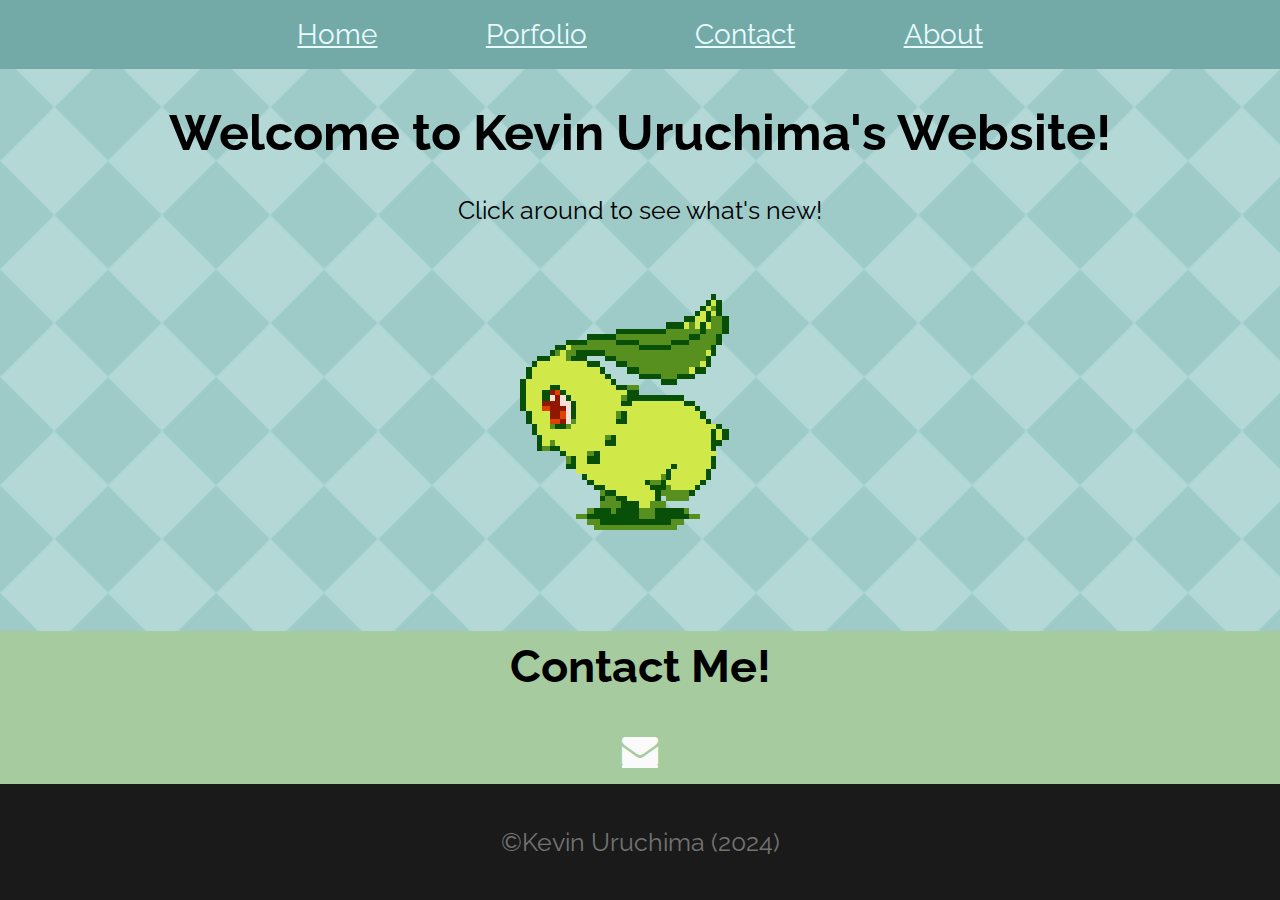
<file: index.html>
<!DOCTYPE html>
<html>
<head>
  <title>Welcome to My Website!</title>
  <link rel="icon" type="image/png" href="imgs/favicon.png">
  <meta charset="utf-8">
  <meta name="viewport" content="width=device-width,initial-scale=1">
<link rel="stylesheet" href="layout.css">
<link rel="stylesheet" href="https://cdnjs.cloudflare.com/ajax/libs/font-awesome/4.7.0/css/font-awesome.min.css">
</head>
<body>
<div class="topnav" id="myTopnav">
  <a href="index.html" class="active">Home</a>
  <a href="porfolio.html">Porfolio</a>
  <a href="contact.html">Contact</a>
  <a href="about.html">About</a>
  <a href="javascript:void(0);" class="icon" onclick="myFunction()">
    <i class="fa fa-bars"></i>
  </a>
</div>
<div class="text">
<h1> Welcome to Kevin Uruchima's Website!</h1>
<p> Click around to see what's new!</p>
<div class="home">
<a href="porfolio.html"><img src="imgs/Chikorita2.gif"></a>
</div>
</div>
</body>

<footer class="writeFooter">
  <div class="container"></div>
    <div id="contact">
      <h1>Contact Me!</h1>
      <a href="mailto:kevinuru11@gmail.com" class="fa fa-envelope" title="E-mail" aria-hidden="true"></a><span class="sr-only">E-mail</span>
    </div>
        <div class="copyright"><p id="date">©Kevin Uruchima (2024)</p></div>
</footer> 
  <script>
function myFunction() {
  var x = document.getElementById("myTopnav");
  if (x.className === "topnav") {
    x.className += " responsive";
  } else {
    x.className = "topnav";
  }
}
</script>
  </div>
</footer>
</html>
</file>
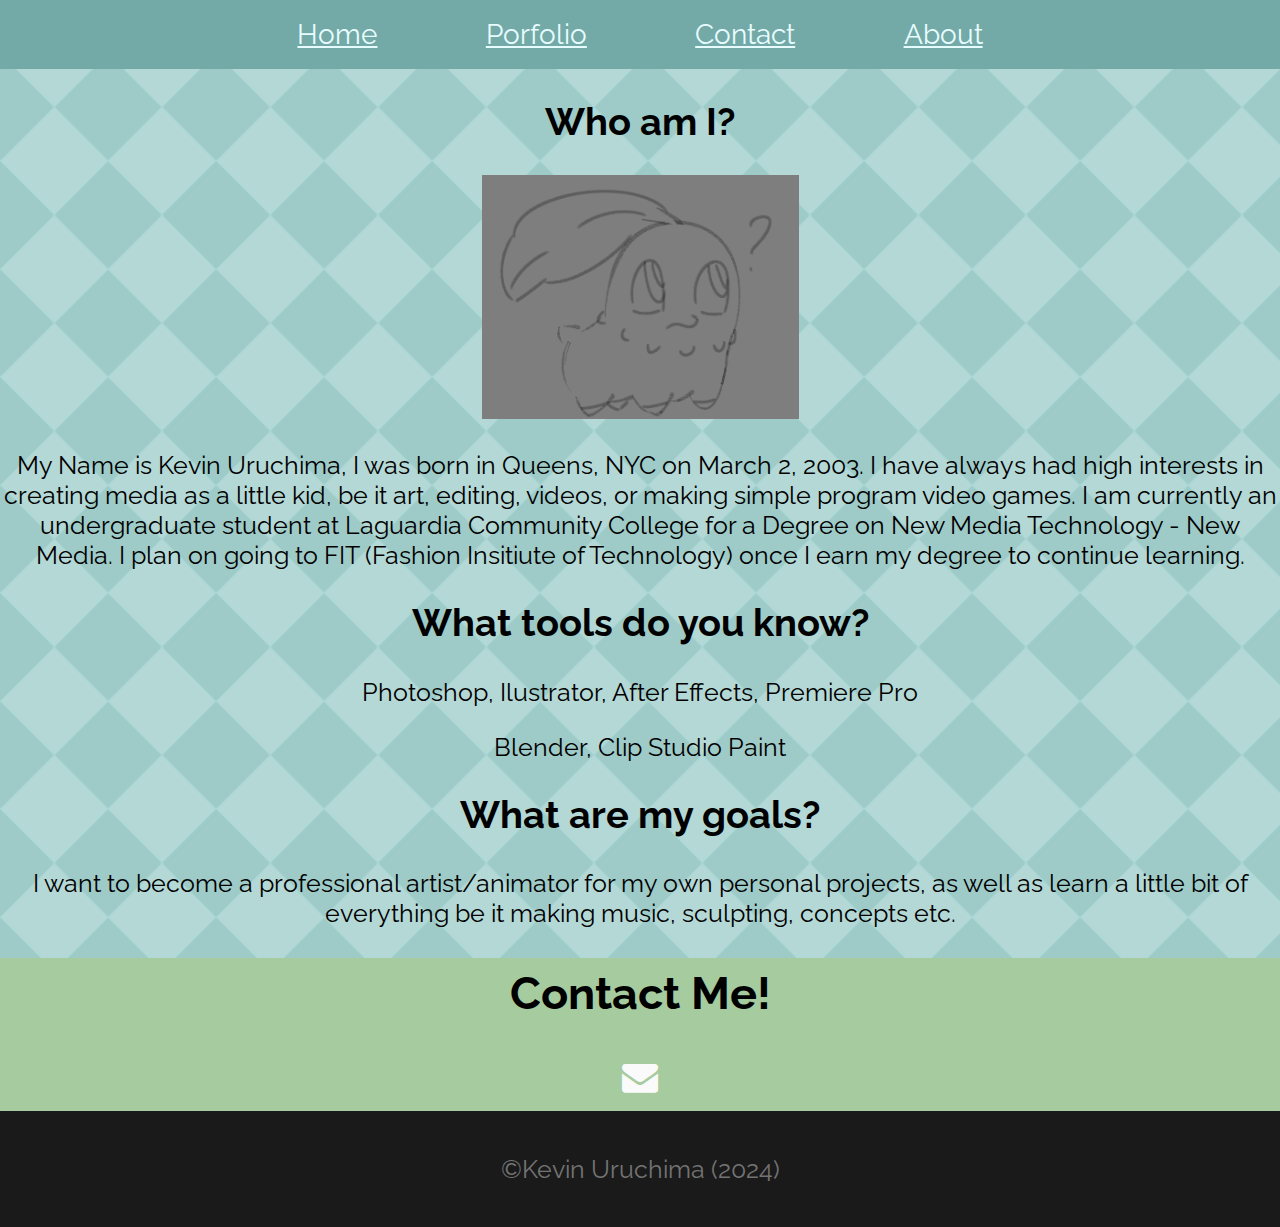
<file: about.html>
<!DOCTYPE html>
<html>
<head>
  <title>Welcome to Kevin's Website!</title>
  <link rel="icon" type="image/png" href="imgs/favicon.png">
  <meta charset="utf-8">
  <meta name="viewport" content="width=device-width,initial-scale=1">
<link rel="stylesheet" href="layout.css">
<link rel="stylesheet" href="https://cdnjs.cloudflare.com/ajax/libs/font-awesome/4.7.0/css/font-awesome.min.css">
</head>
<body>

<div class="topnav" id="myTopnav">
  <a href="index.html" class="active">Home</a>
  <a href="porfolio.html">Porfolio</a>
  <a href="contact.html">Contact</a>
  <a href="about.html">About</a>
  <a href="javascript:void(0);" class="icon" onclick="myFunction()">
    <i class="fa fa-bars"></i>
  </a>
</div>
<div class="text">
  <h2> Who am I? </h2>
  <div class="home">
  <img src="imgs/question.png" width="317" height="244">
</div>
  <p>My Name is Kevin Uruchima, I was born in Queens, NYC on March 2, 2003. I have always had high interests in creating media as a little kid, be it art, editing, videos, or making simple program video games. I am currently an undergraduate student at Laguardia Community College for a Degree on New Media Technology - New Media. I plan on going to FIT (Fashion Insitiute of Technology) once I earn my degree to continue learning.</p>
  <h2> What tools do you know? </h2>
    <p>
    Photoshop, Ilustrator, After Effects, Premiere Pro
  </p>
  <p>
    Blender, Clip Studio Paint
  </p>
  <h2> What are my goals? </h2>
  I want to become a professional artist/animator for my own personal projects, as well as learn a little bit of everything be it making music, sculpting, concepts etc.
</div>
<script>
function myFunction() {
  var x = document.getElementById("myTopnav");
  if (x.className === "topnav") {
    x.className += " responsive";
  } else {
    x.className = "topnav";
  }
}
</script>
</body>
<footer class="writeFooter">
    <div id="contact">
      <h1>Contact Me!</h1>
      <a href="mailto:kevinuru11@gmail.com" class="fa fa-envelope" title="E-mail" aria-hidden="true"></a><span class="sr-only">E-mail</span>
    </div>
        <div class="copyright"><p id="date">©Kevin Uruchima (2024)</p></div>
</footer> 
  
  </div>
</footer>
</html>
</file>
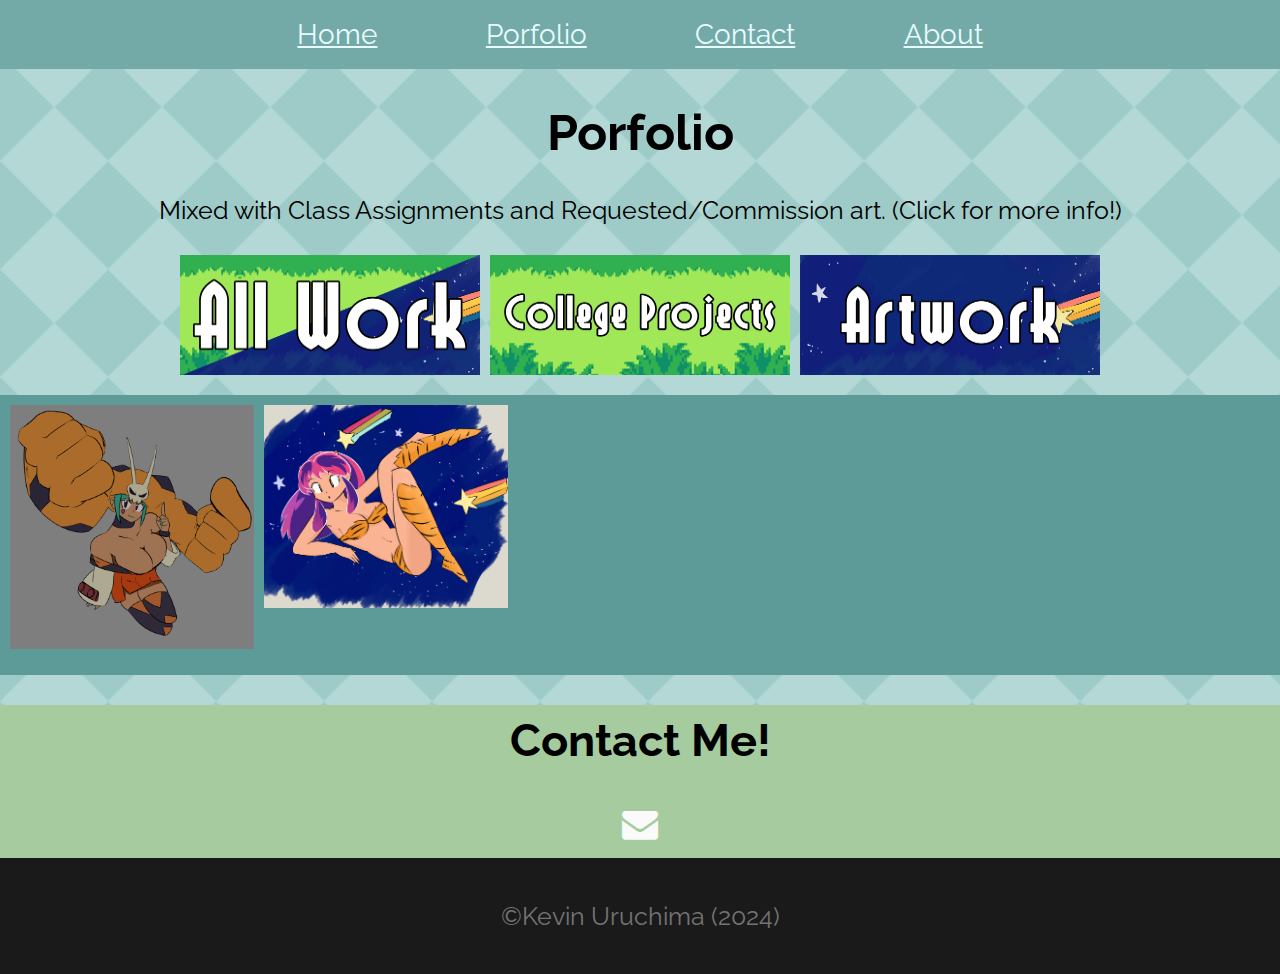
<file: artwork.html>
<!DOCTYPE html>
<html>
<head>
  <title>Welcome to Kevin's Website!</title>
  <link rel="icon" type="image/png" href="imgs/favicon.png">
  <meta charset="utf-8">
  <meta name="viewport" content="width=device-width,initial-scale=1">
<link rel="stylesheet" href="layout.css">
<link rel="stylesheet" href="https://cdnjs.cloudflare.com/ajax/libs/font-awesome/4.7.0/css/font-awesome.min.css">
</head>
<body>
<div class="topnav" id="myTopnav">
  <a href="index.html" class="active">Home</a>
  <a href="porfolio.html">Porfolio</a>
  <a href="contact.html">Contact</a>
  <a href="about.html">About</a>
  <a href="javascript:void(0);" class="icon" onclick="myFunction()">
    <i class="fa fa-bars"></i>
  </a>
</div>
<div class="text">
  <h1> Porfolio </h1>
  <p> Mixed with Class Assignments and Requested/Commission art. (Click for more info!)</p>
  <div class="gallerylinks newsmargin">
     <div>
      <a class="basicbutton allworkbutton" href="porfolio.html">
      </a>
  </div>
    <div>
      <a class="basicbutton projectsbutton" href="collegeprojects.html">
      </a>
  </div>
    <div>
      <a class="basicbutton artworkbutton" href="artwork.html">
      </a>
  </div>
</div>
<div id="flex">
	<main>
		<center>
<div class="gallery">
<div>
	<a href="art/cerebella.html"><img src="imgs/cerebellaweb.png"></a>
</div>
<div>
<div>
  <a href="art/lum4.html"><img src="imgs/Lum4.png"></a>
</div>
<script>
function myFunction() {
  var x = document.getElementById("myTopnav");
  if (x.className === "topnav") {
    x.className += " responsive";
  } else {
    x.className = "topnav";
  }
}
</script>
</main>
</center>
</body>
<footer class="writeFooter">
    <div id="contact">
      <h1>Contact Me!</h1>
      <a href="mailto:kevinuru11@gmail.com" class="fa fa-envelope" title="E-mail" aria-hidden="true"></a><span class="sr-only">E-mail</span>
    </div>
        <div class="copyright"><p id="date">©Kevin Uruchima (2024)</p></div>
</footer> 
  
  </div>
</footer>
</html>
</file>
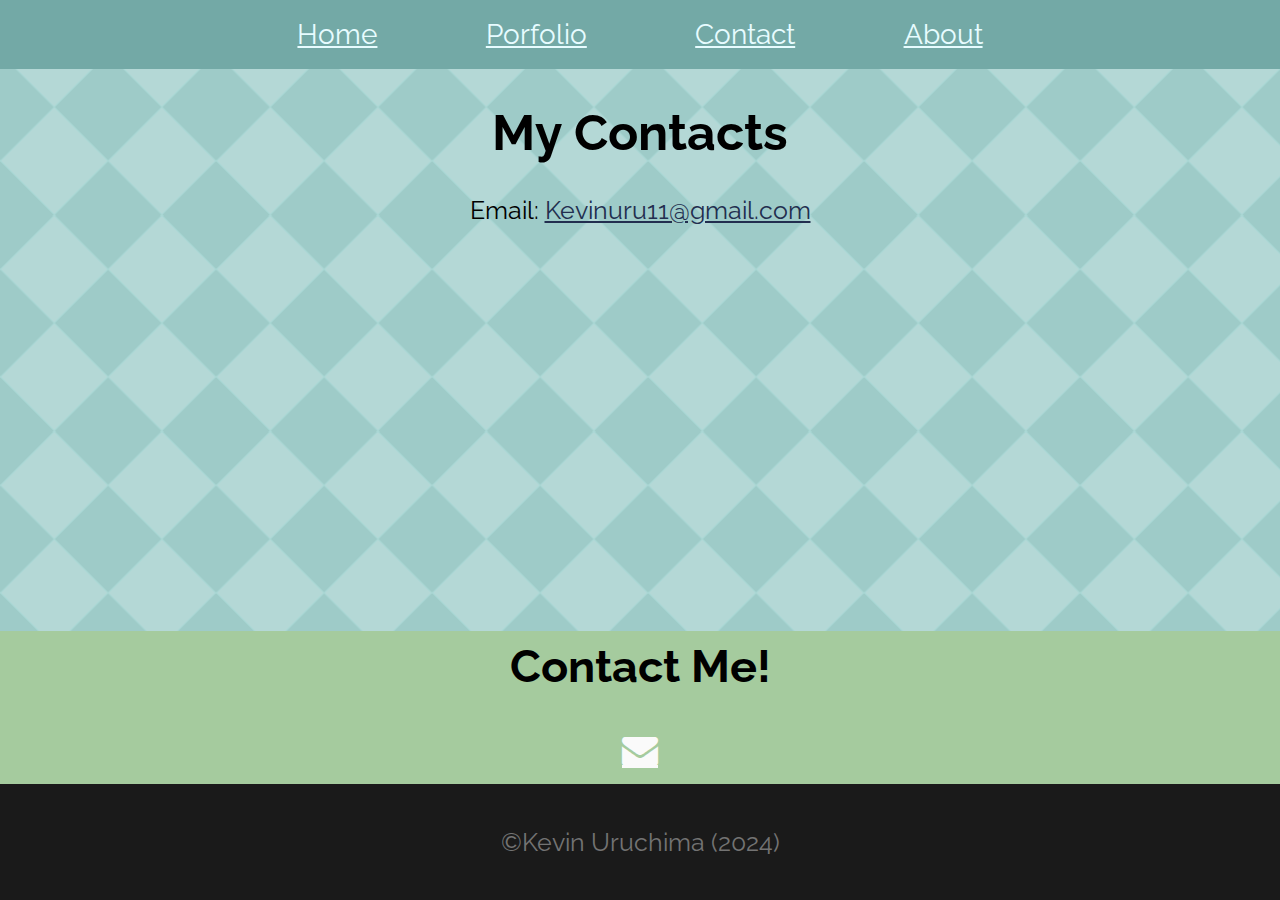
<file: contact.html>
<!DOCTYPE html>
<html>
<head>
  <title>Welcome to Kevin's Website!</title>
  <link rel="icon" type="image/png" href="imgs/favicon.png">
  <meta charset="utf-8">
  <meta name="viewport" content="width=device-width,initial-scale=1">
<link rel="stylesheet" href="layout.css">
<link rel="stylesheet" href="https://cdnjs.cloudflare.com/ajax/libs/font-awesome/4.7.0/css/font-awesome.min.css">
</head>
<body>
<div class="topnav" id="myTopnav">
  <a href="home.html" class="active">Home</a>
  <a href="porfolio.html">Porfolio</a>
  <a href="contact.html">Contact</a>
  <a href="about.html">About</a>
  <a href="javascript:void(0);" class="icon" onclick="myFunction()">
    <i class="fa fa-bars"></i>
  </a>
</div>
<div class="text">
<h1> My Contacts </h1>
<div class="color">
  <p>
Email: <a href="mailto:Kevinuru11@gmail.com">Kevinuru11@gmail.com</a>
<p>
</div>
</div>



<script>
function myFunction() {
  var x = document.getElementById("myTopnav");
  if (x.className === "topnav") {
    x.className += " responsive";
  } else {
    x.className = "topnav";
  }
}
</script>
  
<footer class="writeFooter">
  <div class="container"></div>
    <div id="contact">
      <h1>Contact Me!</h1>
      <a href="mailto:kevinuru11@gmail.com" class="fa fa-envelope" title="E-mail" aria-hidden="true"></a><span class="sr-only">E-mail</span>
    </div>
        <div class="copyright"><p id="date">©Kevin Uruchima (2024)</p></div>
</footer> 
  <script>
function myFunction() {
  var x = document.getElementById("myTopnav");
  if (x.className === "topnav") {
    x.className += " responsive";
  } else {
    x.className = "topnav";
  }
}
</script>
  </div>
</footer>
</html>
</file>
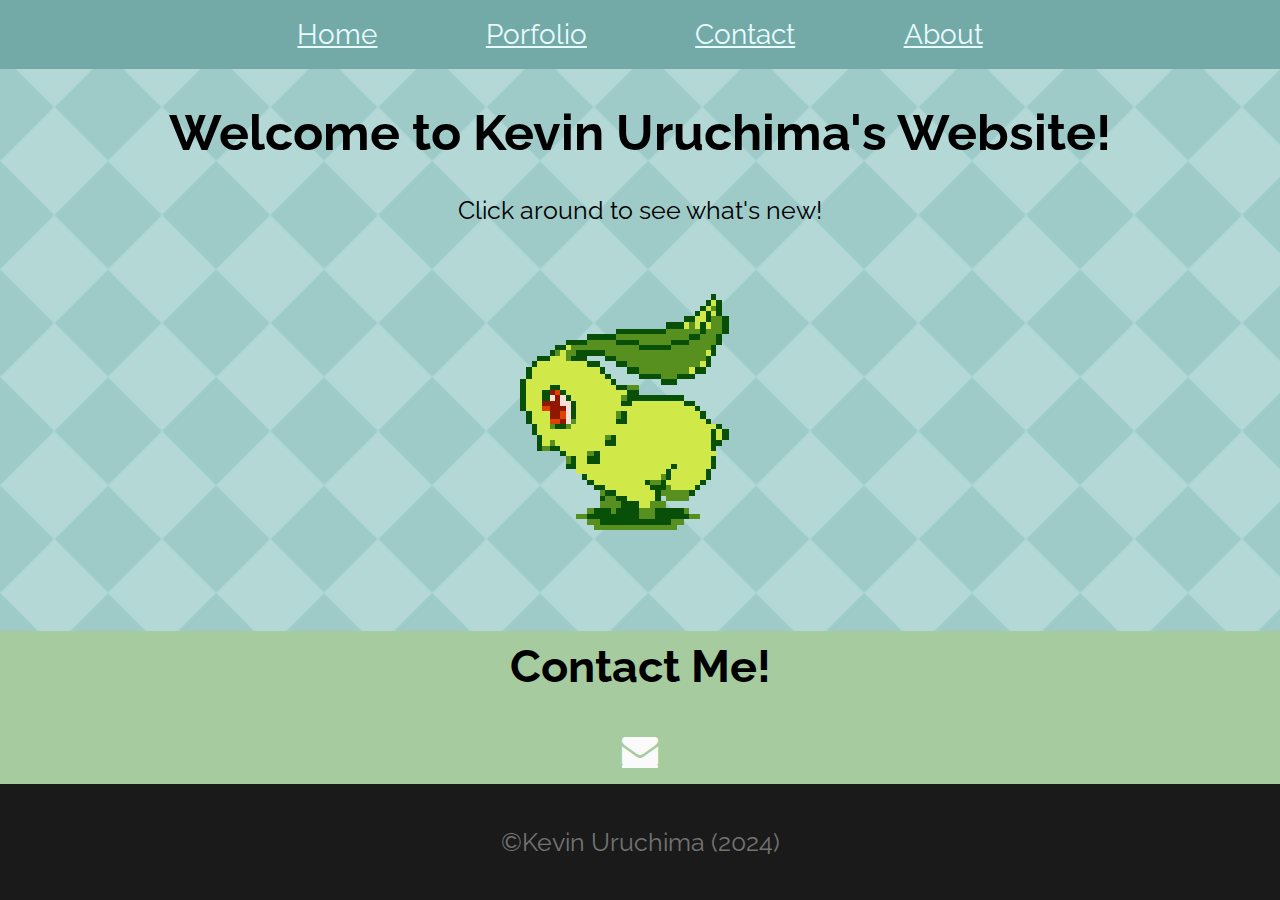
<file: home.html>
<!DOCTYPE html>
<html>
<head>
  <title>Welcome to My Website!</title>
  <link rel="icon" type="image/png" href="imgs/favicon.png">
  <meta charset="utf-8">
  <meta name="viewport" content="width=device-width,initial-scale=1">
<link rel="stylesheet" href="layout.css">
<link rel="stylesheet" href="https://cdnjs.cloudflare.com/ajax/libs/font-awesome/4.7.0/css/font-awesome.min.css">
</head>
<body>
<div class="topnav" id="myTopnav">
  <a href="home.html" class="active">Home</a>
  <a href="porfolio.html">Porfolio</a>
  <a href="contact.html">Contact</a>
  <a href="about.html">About</a>
  <a href="javascript:void(0);" class="icon" onclick="myFunction()">
    <i class="fa fa-bars"></i>
  </a>
</div>
<div class="text">
<h1> Welcome to Kevin Uruchima's Website!</h1>
<p> Click around to see what's new!</p>
<div class="home">
<a href="porfolio.html"><img src="imgs/Chikorita2.gif"></a>
</div>
</div>
</body>

<footer class="writeFooter">
  <div class="container"></div>
    <div id="contact">
      <h1>Contact Me!</h1>
      <a href="mailto:kevinuru11@gmail.com" class="fa fa-envelope" title="E-mail" aria-hidden="true"></a><span class="sr-only">E-mail</span>
    </div>
        <div class="copyright"><p id="date">©Kevin Uruchima (2024)</p></div>
</footer> 
  <script>
function myFunction() {
  var x = document.getElementById("myTopnav");
  if (x.className === "topnav") {
    x.className += " responsive";
  } else {
    x.className = "topnav";
  }
}
</script>
  </div>
</footer>
</html>
</file>
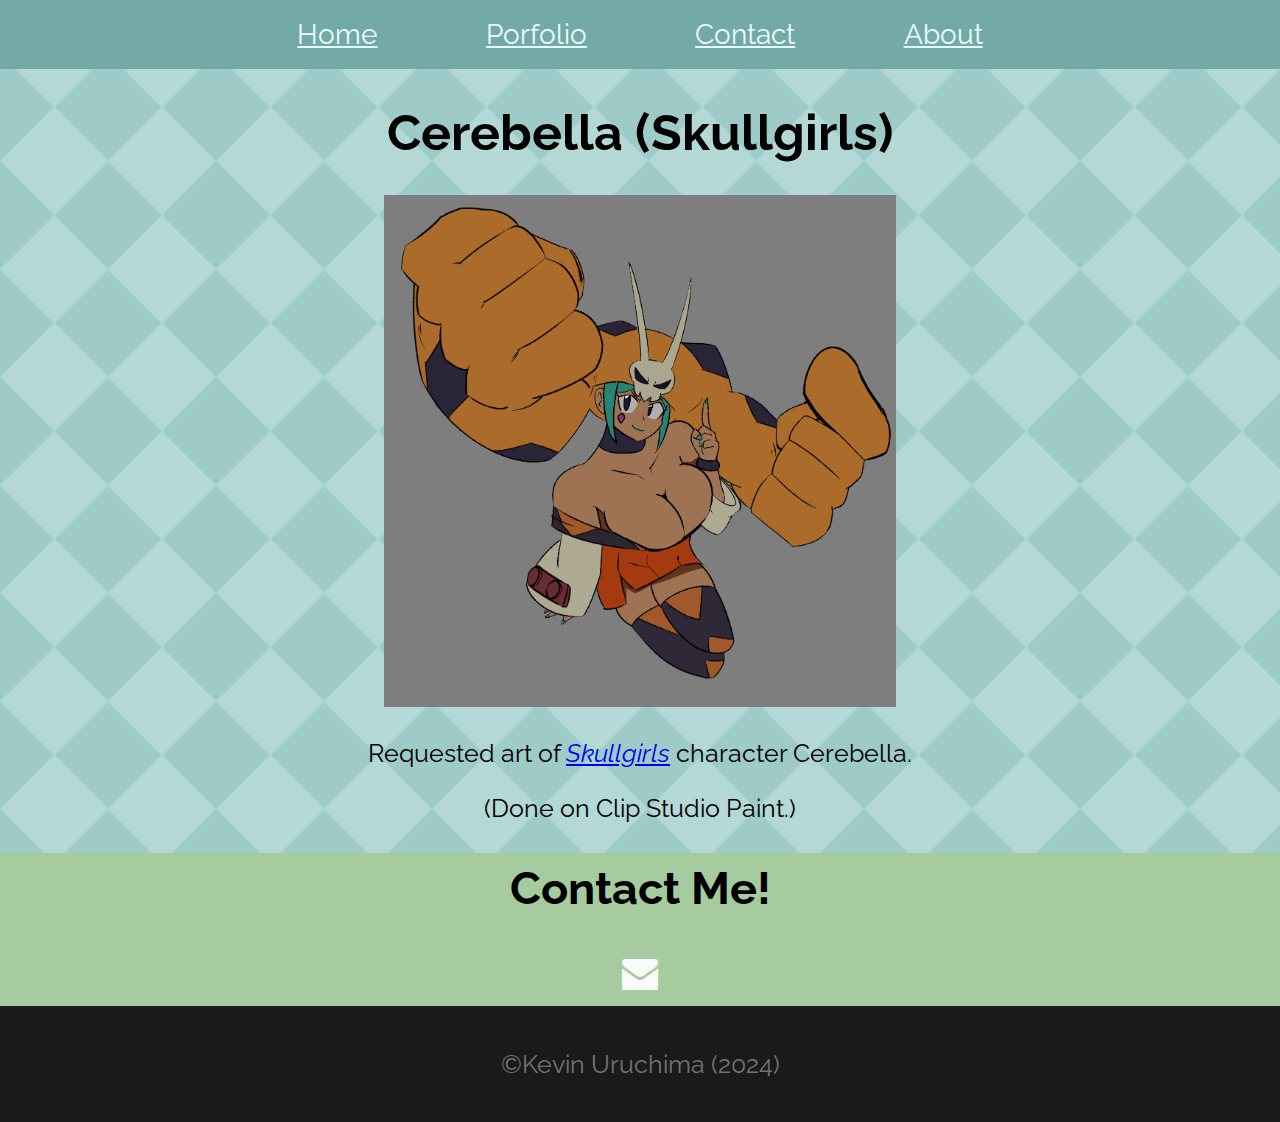
<file: Art/cerebella.html>
<!DOCTYPE html>
<html>
<head>
  <title>Welcome to Kevin's Website!</title>
  <link rel="icon" type="image/png" href="../imgs/favicon.png">
  <meta charset="utf-8">
  <meta name="viewport" content="width=device-width,initial-scale=1">
<link rel="stylesheet" href="../layout.css">
<link rel="stylesheet" href="https://cdnjs.cloudflare.com/ajax/libs/font-awesome/4.7.0/css/font-awesome.min.css">
</head>
<div class="topnav" id="myTopnav">
  <a href="../index.html" class="active">Home</a>
  <a href="../porfolio.html">Porfolio</a>
  <a href="../contact.html">Contact</a>
  <a href="../about.html">About</a>
  <a href="javascript:void(0);" class="icon" onclick="myFunction()">
    <i class="fa fa-bars"></i>
  </a>
</div>
<body>
	<div class="text">
<h1>Cerebella (Skullgirls) </h1>
<div class="img">
<img src="../imgs/cerebellaweb.png" width="512px" height="512px">
<p> Requested art of <a href="https://en.wikipedia.org/wiki/Skullgirls"target="_blank"><i>Skullgirls</i></a> character Cerebella.</p>
<p> (Done on Clip Studio Paint.)</p>
</div>
<script>
function myFunction() {
  var x = document.getElementById("myTopnav");
  if (x.className === "topnav") {
    x.className += " responsive";
  } else {
    x.className = "topnav";
  }
}
</script>
</body>
<footer class="writeFooter">
    <div id="contact">
      <h1>Contact Me!</h1>
      <a href="mailto:kevinuru11@gmail.com" class="fa fa-envelope" title="E-mail" aria-hidden="true"></a><span class="sr-only">E-mail</span>
    </div>
        <div class="copyright"><p id="date">©Kevin Uruchima (2024)</p></div>
</footer> 
  
  </div>
</footer>
</html>
</file>
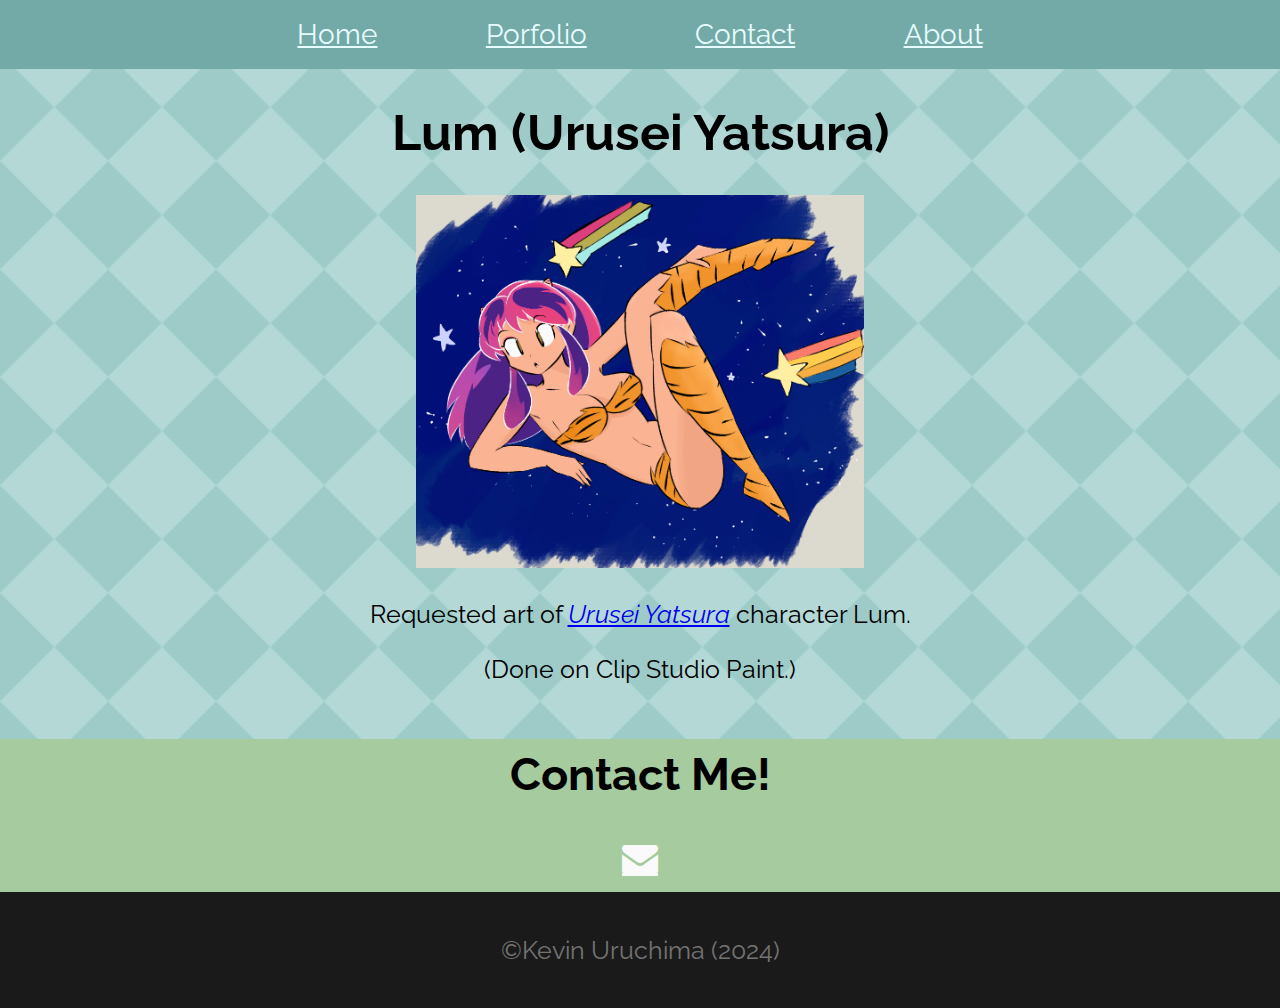
<file: Art/lum4.html>
<!DOCTYPE html>
<html>
<head>
  <title>Welcome to Kevin's Website!</title>
  <link rel="icon" type="image/png" href="../imgs/favicon.png">
  <meta charset="utf-8">
  <meta name="viewport" content="width=device-width,initial-scale=1">
<link rel="stylesheet" href="../layout.css">
<link rel="stylesheet" href="https://cdnjs.cloudflare.com/ajax/libs/font-awesome/4.7.0/css/font-awesome.min.css">
</head>
<body>
<div class="topnav" id="myTopnav">
  <a href="../index.html" class="active">Home</a>
  <a href="../porfolio.html">Porfolio</a>
  <a href="../contact.html">Contact</a>
  <a href="../about.html">About</a>
  <a href="javascript:void(0);" class="icon" onclick="myFunction()">
    <i class="fa fa-bars"></i>
  </a>
</div>
	<div class="text">
<h1>Lum (Urusei Yatsura) </h1>
<img src="../imgs/Lum4.png" width="35%">
<p> Requested art of <a href="https://en.wikipedia.org/wiki/Urusei_Yatsura"target="_blank"><i>Urusei Yatsura</i></a> character Lum.</p>
<p> (Done on Clip Studio Paint.)</p>
</div>
<script>
function myFunction() {
  var x = document.getElementById("myTopnav");
  if (x.className === "topnav") {
    x.className += " responsive";
  } else {
    x.className = "topnav";
  }
}
</script>

</body>
<footer class="writeFooter">
    <div id="contact">
      <h1>Contact Me!</h1>
      <a href="mailto:kevinuru11@gmail.com" class="fa fa-envelope" title="E-mail" aria-hidden="true"></a><span class="sr-only">E-mail</span>
    </div>
        <div class="copyright"><p id="date">©Kevin Uruchima (2024)</p></div>
</footer> 
  
  </div>
</footer>
</html>
</file>
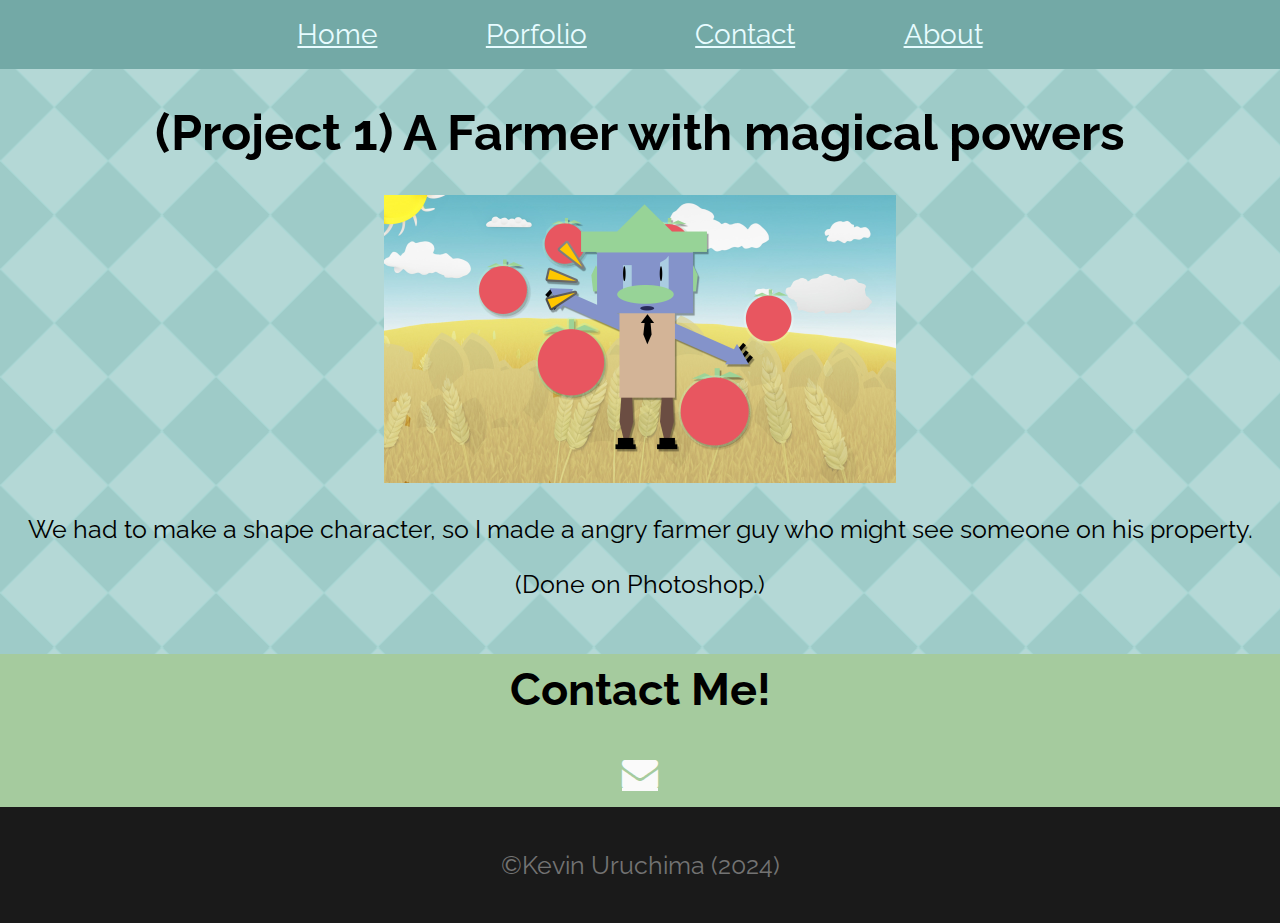
<file: Porfolio/Project1.html>
<!DOCTYPE html>
<html>
<head>
  <title>Welcome to Kevin's Website!</title>
  <link rel="icon" type="image/png" href="../imgs/favicon.png">
  <meta charset="utf-8">
  <meta name="viewport" content="width=device-width,initial-scale=1">
<link rel="stylesheet" href="../layout.css">
<link rel="stylesheet" href="https://cdnjs.cloudflare.com/ajax/libs/font-awesome/4.7.0/css/font-awesome.min.css">
</head>
<div class="topnav" id="myTopnav">
  <a href="../index.html" class="active">Home</a>
  <a href="../porfolio.html">Porfolio</a>
  <a href="../contact.html">Contact</a>
  <a href="../about.html">About</a>
  <a href="javascript:void(0);" class="icon" onclick="myFunction()">
    <i class="fa fa-bars"></i>
  </a>
</div>
<body>
	<div class="text">
<h1>(Project 1) A Farmer with magical powers</h1>
<img src="../imgs/project1.jpg"width="40%">
<p> We had to make a shape character, so I made a angry farmer guy who might see someone on his property.</p>
<p> (Done on Photoshop.) </p>
</div>
<script>
function myFunction() {
  var x = document.getElementById("myTopnav");
  if (x.className === "topnav") {
    x.className += " responsive";
  } else {
    x.className = "topnav";
  }
}
</script>
</body>
<footer class="writeFooter">
    <div id="contact">
      <h1>Contact Me!</h1>
      <a href="mailto:kevinuru11@gmail.com" class="fa fa-envelope" title="E-mail" aria-hidden="true"></a><span class="sr-only">E-mail</span>
    </div>
        <div class="copyright"><p id="date">©Kevin Uruchima (2024)</p></div>
</footer> 
  
  </div>
</footer>
</html>
</file>
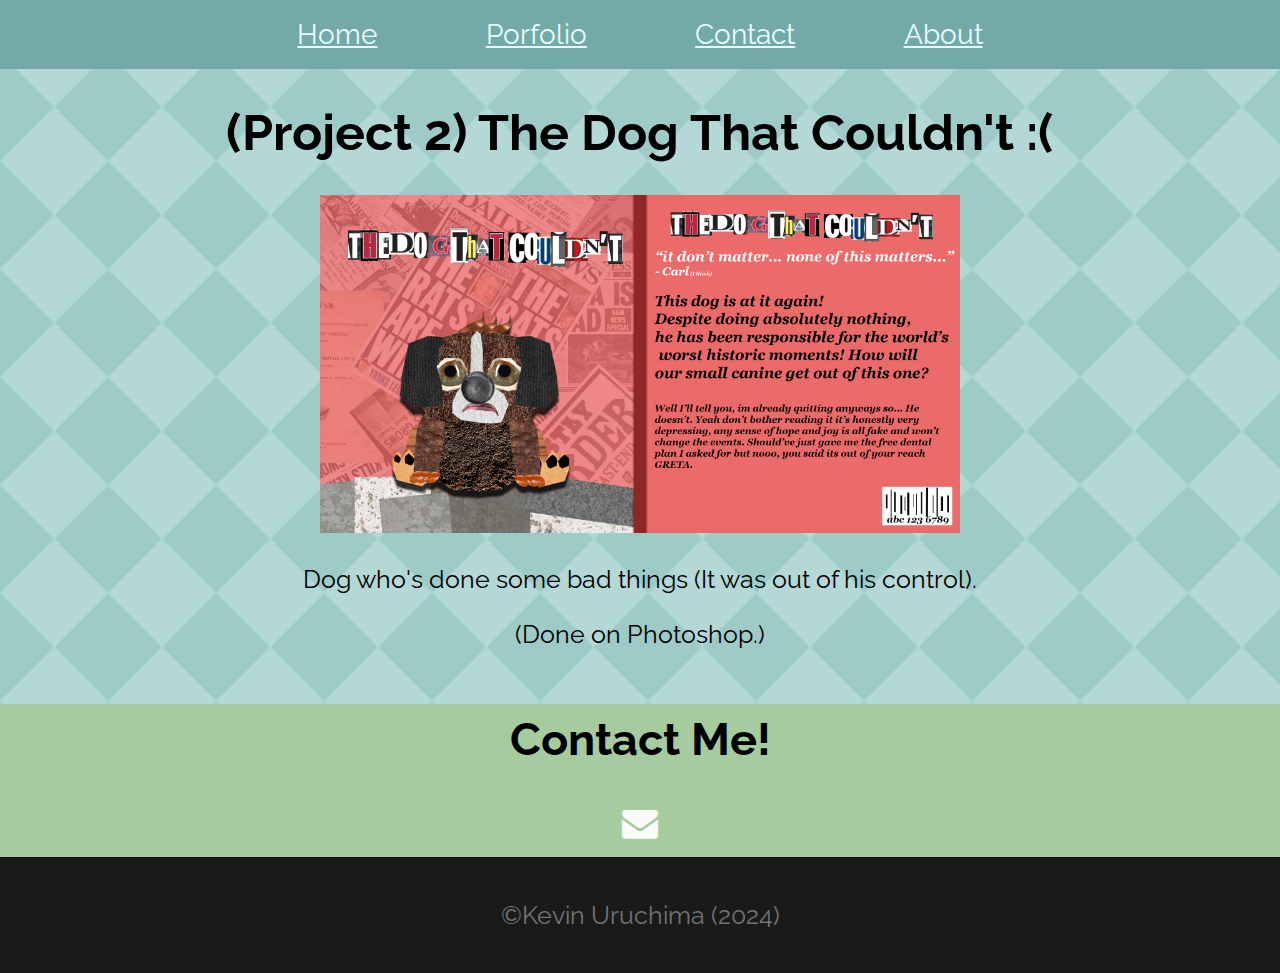
<file: Porfolio/project2.html>
<!DOCTYPE html>
<html>
<head>
  <title>Welcome to Kevin's Website!</title>
  <link rel="icon" type="image/png" href="../imgs/favicon.png">
  <meta charset="utf-8">
  <meta name="viewport" content="width=device-width,initial-scale=1">
<link rel="stylesheet" href="../layout.css">
<link rel="stylesheet" href="https://cdnjs.cloudflare.com/ajax/libs/font-awesome/4.7.0/css/font-awesome.min.css">
</head>
<div class="topnav" id="myTopnav">
  <a href="../index.html" class="active">Home</a>
  <a href="../porfolio.html">Porfolio</a>
  <a href="../contact.html">Contact</a>
  <a href="../about.html">About</a>
  <a href="javascript:void(0);" class="icon" onclick="myFunction()">
    <i class="fa fa-bars"></i>
  </a>
</div>
<body>
	<div class="text">
<h1>(Project 2) The Dog That Couldn't :(</h1>
<img src="../imgs/project2.jpg" width="50%">
<p> Dog who's done some bad things (It was out of his control).</p>
<p> (Done on Photoshop.)</p>
</div>
<script>
function myFunction() {
  var x = document.getElementById("myTopnav");
  if (x.className === "topnav") {
    x.className += " responsive";
  } else {
    x.className = "topnav";
  }
}
</script>
</body>
<footer class="writeFooter">
    <div id="contact">
      <h1>Contact Me!</h1>
      <a href="mailto:kevinuru11@gmail.com" class="fa fa-envelope" title="E-mail" aria-hidden="true"></a><span class="sr-only">E-mail</span>
    </div>
        <div class="copyright"><p id="date">©Kevin Uruchima (2024)</p></div>
</footer> 
  
  </div>
</footer>
</html>
</file>
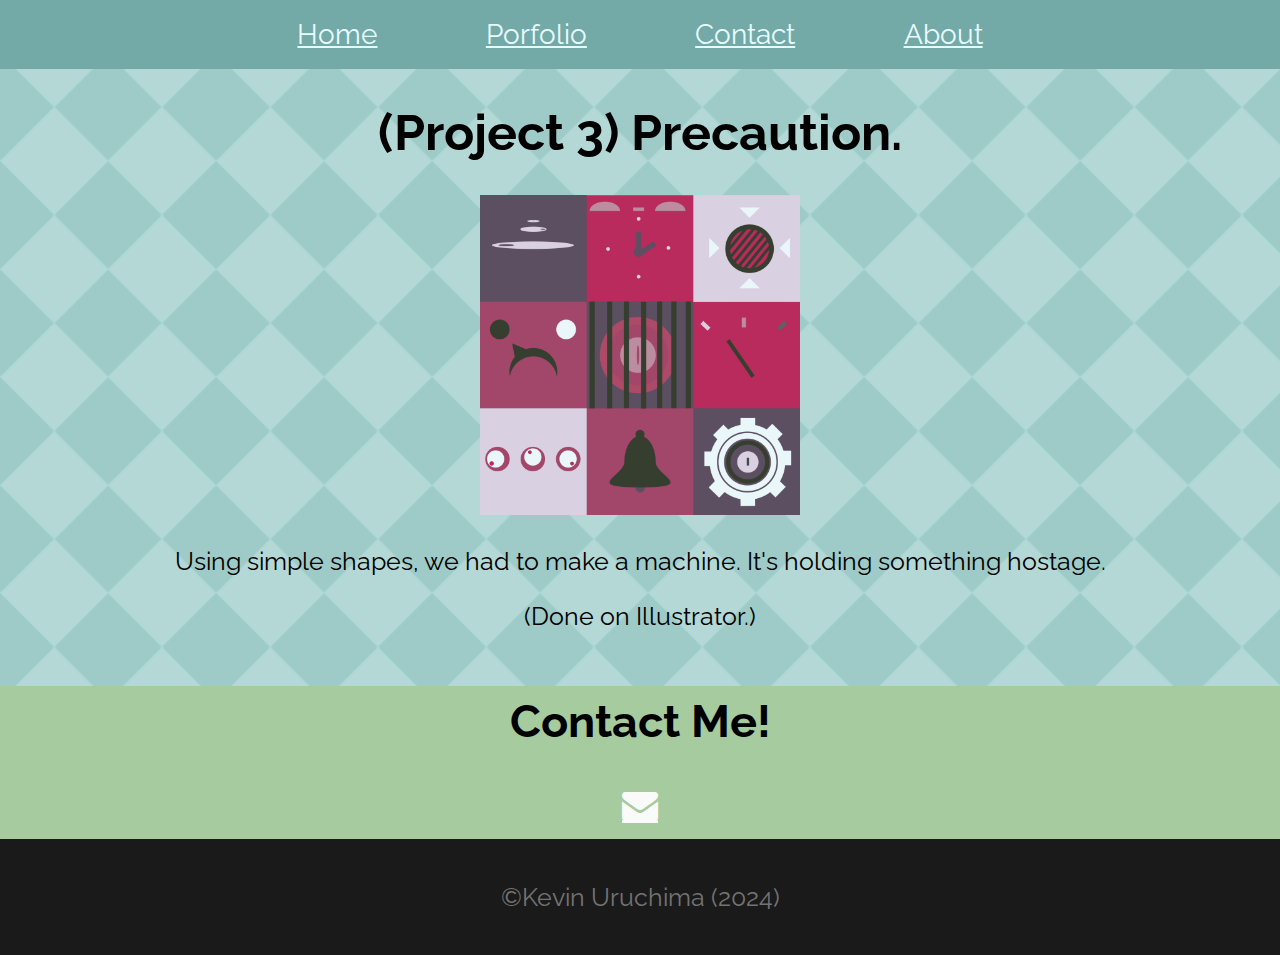
<file: Porfolio/project3.html>
<!DOCTYPE html>
<html>
<head>
  <title>Welcome to Kevin's Website!</title>
  <link rel="icon" type="image/png" href="../imgs/favicon.png">
  <meta charset="utf-8">
  <meta name="viewport" content="width=device-width,initial-scale=1">
<link rel="stylesheet" href="../layout.css">
<link rel="stylesheet" href="https://cdnjs.cloudflare.com/ajax/libs/font-awesome/4.7.0/css/font-awesome.min.css">
</head>
<div class="topnav" id="myTopnav">
  <a href="../index.html" class="active">Home</a>
  <a href="../porfolio.html">Porfolio</a>
  <a href="../contact.html">Contact</a>
  <a href="../about.html">About</a>
  <a href="javascript:void(0);" class="icon" onclick="myFunction()">
    <i class="fa fa-bars"></i>
  </a>
</div>
<body>
	<div class="text">
<h1>(Project 3) Precaution.</h1>
<img src="../imgs/project3.png" width="25%">
<p> Using simple shapes, we had to make a machine. It's holding something hostage.</p>
<p> (Done on Illustrator.)</p>
</div>
<script>
function myFunction() {
  var x = document.getElementById("myTopnav");
  if (x.className === "topnav") {
    x.className += " responsive";
  } else {
    x.className = "topnav";
  }
}
</script>
</body>
<footer class="writeFooter">
    <div id="contact">
      <h1>Contact Me!</h1>
      <a href="mailto:kevinuru11@gmail.com" class="fa fa-envelope" title="E-mail" aria-hidden="true"></a><span class="sr-only">E-mail</span>
    </div>
        <div class="copyright"><p id="date">©Kevin Uruchima (2024)</p></div>
</footer> 
  
  </div>
</footer>
</html>
</file>
<file: layout.css>
@import url('https://fonts.googleapis.com/css?family=Raleway');
*
 {
  box-sizing: border-box;
 }
body {
  background-image: url('imgs/bg image1.png');
  margin: 0;
  font-family:"Raleway", serif; ;
  font-size: 25px;
  background-color: #a1c6ea;


}

p {
   font-family:"Raleway", serif; ;
  font-size: 25px;
}
 .text {
  text-align: center;
    width: 100%;
  height: auto;
}
main {
  width: auto;
padding: 10px;
background-color: #5d9b98;
}
 @media only screen
 {
img {
    transition:transform 0.25s ease;
}

.gallery img:hover {
  transform:scale(1.1); 
  object-fit:contain; 
}
}
.gallery {
   line-height:1.1;
   column-count:5;
   column-gap:10px;
}
.gallery img {
   width: 100% ;
   height: auto ;
   margin-bottom:10px;
 }





 .gallerylinks {
  display: flex;
  justify-content: center;
}
.newsmargin {
  width: auto;
  margin: 15px;
}
 .artworkbutton {
  background-image: url("imgs/artworkbanner.png");
}
 .projectsbutton {
  background-image: url("imgs/collegebanner.png");
}
.allworkbutton {
  background-image: url("imgs/allworkbanner.png");
}
.basicbutton {
  display: block;
  height: 120px;
  width: 300px;
  margin: 5px;
  background-size: 100% 100%;
}
.basicbutton:hover {
    transform:scale(1.1); 
  object-fit:contain; 
  transition:transform 0.25s ease;
}







@media screen and (max-width: 920px) {
  .basicbutton {
  display: block;
  height: 100px;
  width: 250px;
  margin: 5px;
  background-size: 100% 100%;
}
}
@media screen and (max-width: 778px) {
  .basicbutton {
  display: block;
  height: 80px;
  width: 200px;
  margin: 5px;
  background-size: 100% 100%;
}
.gallery {
   line-height:1.1;
   column-count:3;
   column-gap:10px;
}
}
@media screen and (max-width: 624px) {
  .basicbutton {
  display: block;
  height: 60px;
  width: 150px;
  margin: 5px;
  background-size: 100% 100%;
}
.gallery {
   line-height:1.1;
   column-count:2;
   column-gap:10px;
}
}
@media screen and (max-width: 624px) {
  .basicbutton {
  display: block;
  height: 60px;
  width: 150px;
  margin: 5px;
  background-size: 100% 100%;
}
}
@media screen and (max-width: 472px) {
  .basicbutton {
  display: block;
  height: 50px;
  width: 124px;
  margin: 5px;
  background-size: 100% 100%;
}
}
@media screen and (max-width: 402px) {
  .basicbutton {
  display: block;
  height: 45px;
  width: 112px;
  margin: 5px;
  background-size: 100% 100%;
}
}


 .topnav {                               
  overflow: hidden;
  background-color: #73a9a6;
  position: relative;
}
topnav #myLinks { 
                    
  display: none;
}
.topnav a {
  color: #E7FCFF;
  padding: 2vh 4vw;
  font-size: 28px;
  display: block;
}

.topnav a:hover {
  background-color: #ddd;
  color: black;
  transform:scale(1.1); 
  object-fit:contain; 
  transition:transform 0.25s ease;
}
.topnav a.active:hover {
  background-color: #ddd;
  color: black;
  transform:scale(1.1); 
  object-fit:contain; 
  transition:transform 0.25s ease;
}
.topnav a.icon {                     
  background: #3a7477;
  display: block;
  position: absolute;
  right: 0;
  top: 0;
}


@media only screen  {         
  
  #logo {                          
    display: none;  
  }
  
  .topnav {                      
    text-align: center;  
  }
  
  .topnav #myLinks {                 
    display: inline-block;
    
  }
  
  .topnav a {
    display: inline-block;  
  }
  
  .topnav a.icon {                
    display: none;  
  }
}


@media screen and (max-width: 600px) {
  .topnav a:not(:first-child) {display: none;}
  .topnav a.icon {
    float: right;
    display: block;
  }


}
@media screen and (max-width: 600px) {
  .topnav.responsive {position: relative;}
  .topnav.responsive .icon {
    right: 0;
    top: 0;
  }
  .topnav.responsive a {
display: block;
    text-align: center;
}
  }
}






}

.copyright {
  padding: 1vh 0;
  text-align: center;
  color: #737373;
}

.copyright p {
  font-size: 25px;
}

@media (max-width: 800px) {
  .copyright p {
    font-size: 16px;
  }
  }






  #contact {
  background-color:#a5cb9e;
  min-height: 17vh;
  text-align: center;
}

#contact a:link, #contact a:visited {
  color: #fafafa;
}

#contact a:hover, #contact a:active {
  color:#62bb64;
}

#contact a {
  font-size: 4vh;
}

#contact h1{
  font-size: 5vh;
  padding: 1vh 0vw;
}

/* for icons that don't use fontawesome */

#bsky {
  display: inline-block;
  background: url("/img/bsky.svg") no-repeat center center;
  height: 3vh;
  width: 4vh;
}

#bsky:hover {
  background-image: url("/img/bsky-hover.svg");
}






}

footer {
  margin-top: auto;

}

.copyright {
  padding: 2vh 0;
  text-align: center;
  color: #737373;
  background-color: #1A1A1A;
}

.copyright p {
  font-size: 25px;
}

@media (max-width: 800px) {
  .copyright p {
    font-size: 16px;
  }
  }
@media (max-width: 750px) {
img {
width: 78%;
height: auto;
}
}
body {
min-height: 100vh;
  display: flex;
  flex-direction: column;
}

footer {
  margin-top: auto;
}

@media (max-width: 750px) {
  .home {
display: block;
margin-left: auto;
margin-right: auto;
width:60%;
height: auto;
text-align: center;
}
}
.color
a:link {
  color:#222e4f;  
}
</file>
